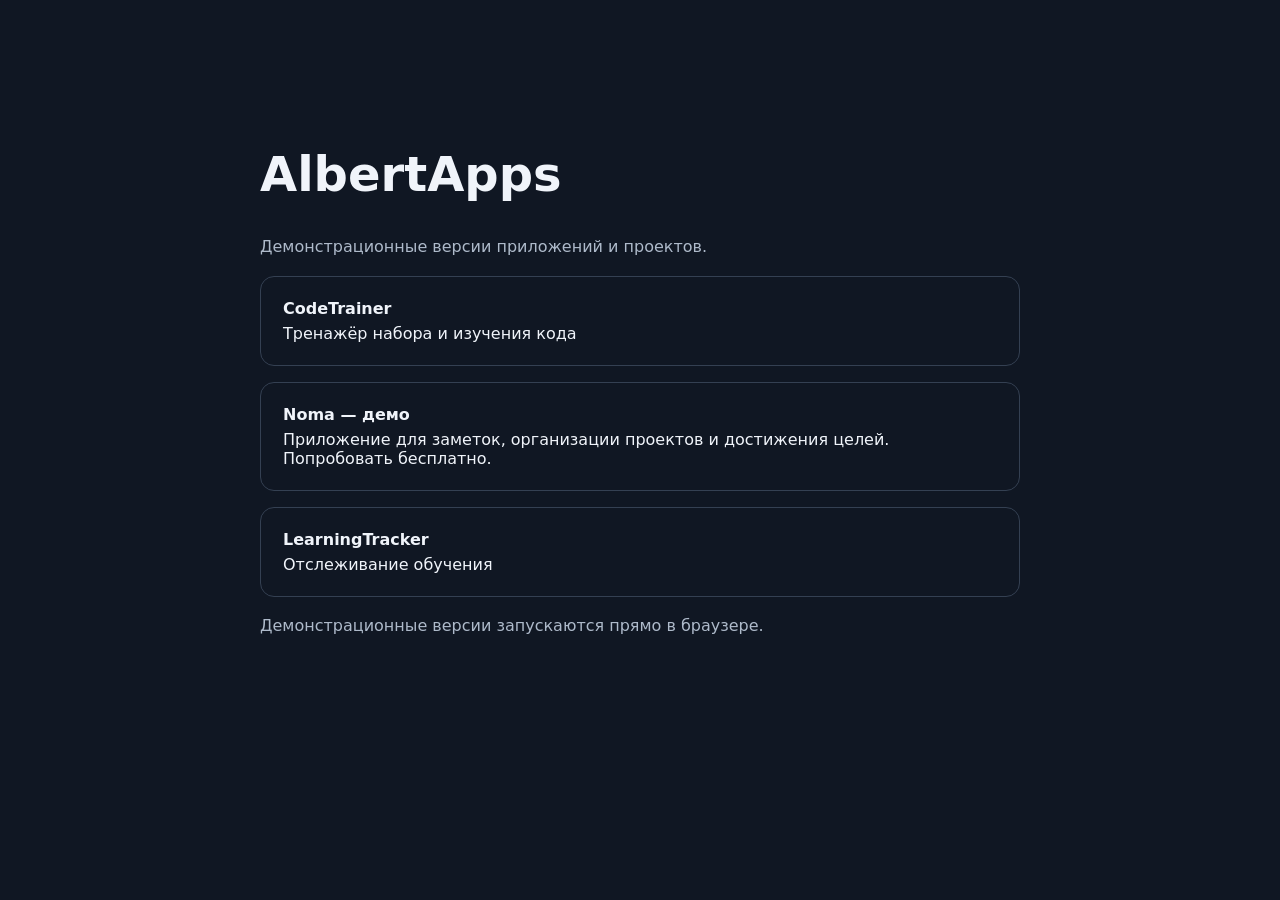
<file: index.html>
<!doctype html>
<html lang="ru"><head><meta charset="UTF-8"><meta name="viewport" content="width=device-width,initial-scale=1"><meta name="robots" content="index,follow"><title>AlbertApps</title><style>body{margin:0;background:#101723;color:#f0f4fa;font:16px system-ui,sans-serif}main{max-width:760px;margin:10vh auto;padding:24px}h1{font-size:clamp(2rem,6vw,3rem)}p{color:#aebaca;line-height:1.6}a{color:#93c5fd}.card{display:block;padding:22px;border:1px solid #344052;border-radius:14px;margin:16px 0;text-decoration:none;color:inherit}.card:hover{border-color:#93c5fd}.card strong{display:block;margin-bottom:6px}</style></head><body><main><h1>AlbertApps</h1><p>Демонстрационные версии приложений и проектов.</p><a class="card" target="_blank" rel="noopener noreferrer" href="https://albertdirksen15.github.io/CodeTrainer/"><strong>CodeTrainer</strong><span>Тренажёр набора и изучения кода</span></a><a class="card" target="_blank" rel="noopener noreferrer" href="./noma/demo/"><strong>Noma — демо</strong><span>Приложение для заметок, организации проектов и достижения целей. Попробовать бесплатно.</span></a><a class="card" target="_blank" rel="noopener noreferrer" href="./learningtracker/"><strong>LearningTracker</strong><span>Отслеживание обучения</span></a><p>Демонстрационные версии запускаются прямо в браузере.</p></main></body></html>
</file>
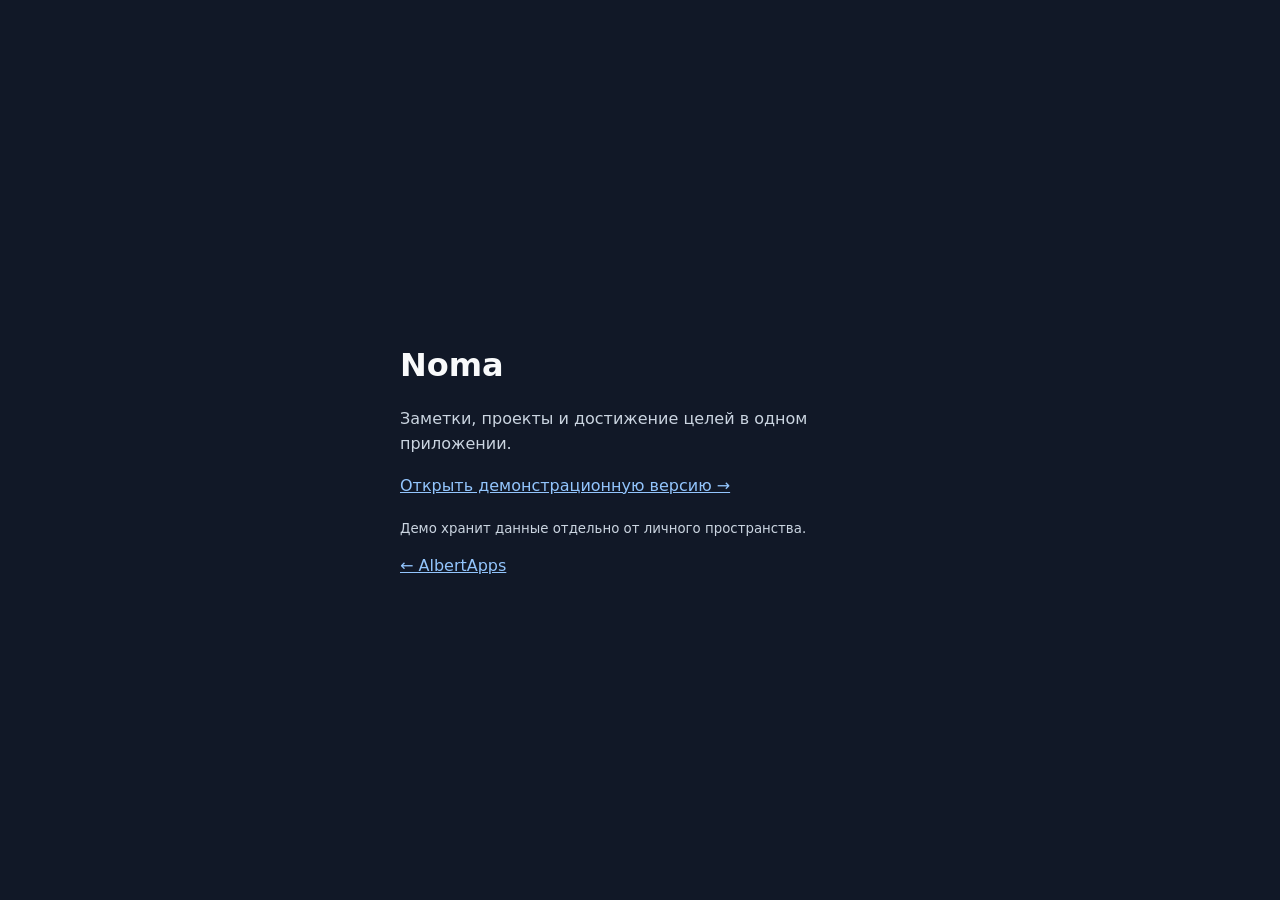
<file: noma/index.html>
<!doctype html><html lang="ru"><head><meta charset="utf-8"><meta name="viewport" content="width=device-width,initial-scale=1"><title>Noma — заметки и цели</title><style>body{background:#111827;color:#f9fafb;font:16px system-ui;min-height:100vh;display:grid;place-items:center;margin:0}main{max-width:480px;padding:32px}a{color:#93c5fd}p{color:#cbd5e1;line-height:1.6}</style></head><body><main><h1>Noma</h1><p>Заметки, проекты и достижение целей в одном приложении.</p><p><a href="./demo/">Открыть демонстрационную версию →</a></p><p><small>Демо хранит данные отдельно от личного пространства.</small></p><a href="../../">← AlbertApps</a></main></body></html>
</file>
